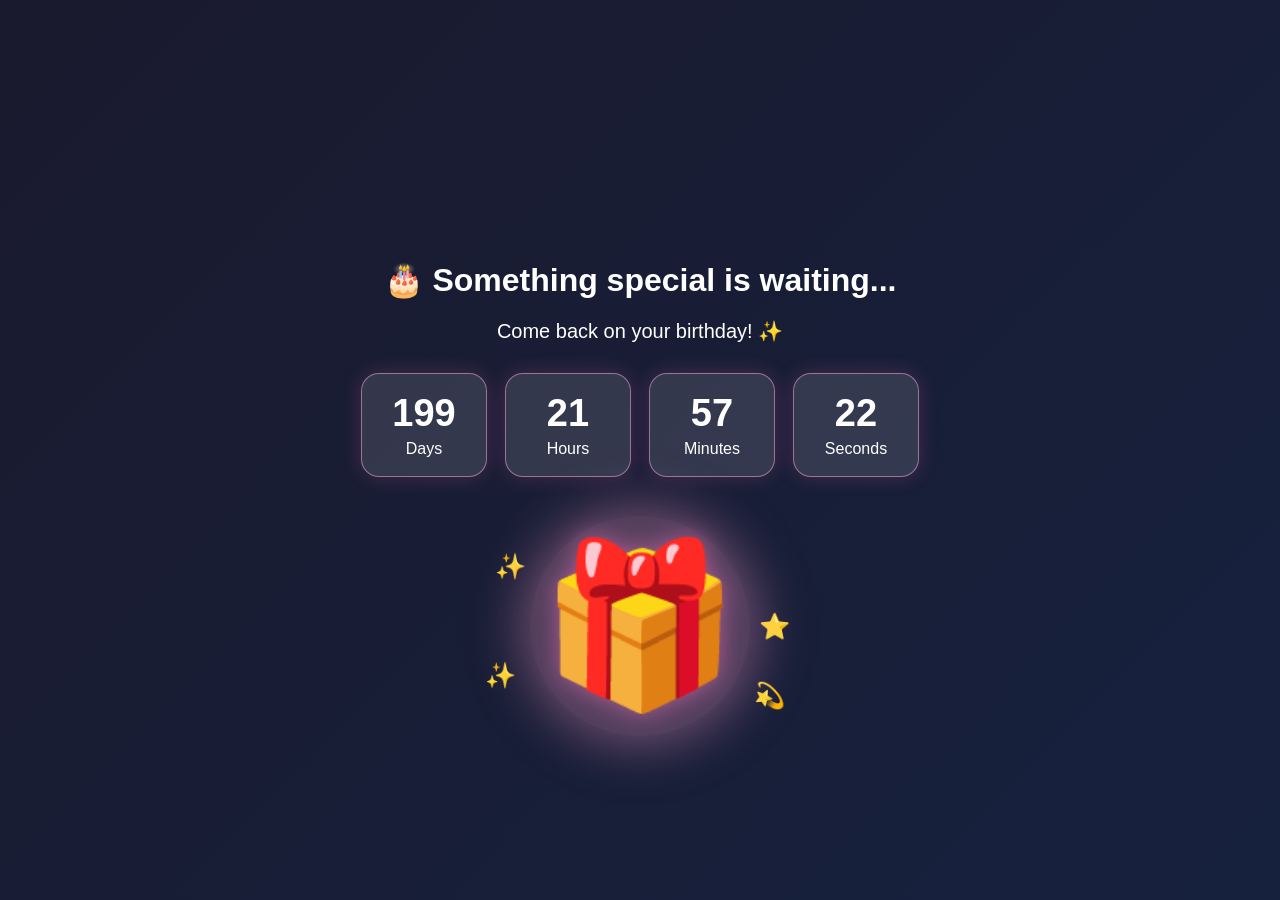
<file: index.html>
<!DOCTYPE html>
<html lang="en">

<head>
    <meta charset="UTF-8">
    <meta name="viewport" content="width=device-width, initial-scale=1.0">

    <title>A Special Birthday Gift 🎁</title>

    <link rel="stylesheet" href="style.css">
</head>

<body>

    <div class="hearts">
        <span>❤️</span>
        <span>💖</span>
        <span>💕</span>
        <span>💗</span>
        <span>❤️</span>
        <span>💖</span>
        <span>💕</span>
    </div>

    <div class="balloons">
        <span>🎈</span>
        <span>🎈</span>
        <span>🎈</span>
        <span>🎈</span>
        <span>🎈</span>
    </div>

    <div class="container">

        <!-- First Screen -->
        <div id="welcome">

            <h1>Hey! 👋</h1>

            <p>I made something special for you...</p>

            <div id="countdown-section">
                <h2>🎂 Something special is waiting...</h2>
                <p>Come back on your birthday! ✨</p>

                <div id="countdown">
                    <span><b id="days">0</b> Days</span>
                    <span><b id="hours">0</b> Hours</span>
                    <span><b id="minutes">0</b> Minutes</span>
                    <span><b id="seconds">0</b> Seconds</span>
                </div>
            </div>

            <div class="gift-area">

                <span class="gift-sparkle sparkle1">✨</span>
                <span class="gift-sparkle sparkle2">⭐</span>
                <span class="gift-sparkle sparkle3">✨</span>
                <span class="gift-sparkle sparkle4">💫</span>

                <div class="gift-box" onclick="openGift(); confetti()">
                    🎁
                </div>

            </div>

            <p class="gift-hint">Click the gift to open it ✨</p>

        </div>


        <!-- Birthday Screen -->
        <div id="gift" class="hidden">

            <h1>🎉 Happy Birthday, Dhivya Challum! 🎉</h1>

            <p>
                You deserve a beautiful day filled with happiness and smiles. 💖
            </p>

            <button onclick="showMessage()">
                💌 Open Your Special Message
            </button>


            <!-- Birthday Music -->
            <div class="music-player">

                <div class="music-top">

                    <div>
                        <h3 id="songTitle">Kannu Thangom</h3>
                        <p id="songArtist">MassTamilan</p>
                    </div>

                    <span class="music-heart">♥</span>

                </div>


                <div class="music-progress-area">

                    <input
                        type="range"
                        id="musicProgress"
                        min="0"
                        max="100"
                        value="0"
                    >

                    <div class="music-time">
                        <span id="currentTime">0:00</span>
                        <span id="duration">0:00</span>
                    </div>

                </div>


                <div class="music-controls">

                    <button
                        type="button"
                        id="shuffleButton"
                        onclick="toggleShuffle()">
                        🔀
                    </button>

                    <button
                        type="button"
                        onclick="previousSong()">
                        ⏮
                    </button>

                    <button
                        type="button"
                        class="main-play-button"
                        id="musicButton"
                        onclick="toggleMusic()">
                        ▶
                    </button>

                    <button
                        type="button"
                        onclick="nextSong()">
                        ⏭
                    </button>

                    <button
                        type="button"
                        id="repeatButton"
                        onclick="toggleRepeat()">
                        🔁
                    </button>

                </div>

                <audio id="birthdayMusic"></audio>

            </div>


            <!-- Personal Message -->
            <div id="message" class="hidden">

                <div class="birthday-card">

                    <div class="corner top-left">💖</div>
                    <div class="corner top-right">✨</div>
                    <div class="corner bottom-left">✨</div>
                    <div class="corner bottom-right">💖</div>

                    <div class="card-decoration">
                        🎈 ✨ 💖 ✨ 🎈
                    </div>

                    <h2>❤️ Four Years, Four Chapters</h2>

                    <p>
                        Some moments that made our friendship special.
                    </p>


                    <h2>For Dhivya Challum 💌</h2>

                    <p id="typedMessage"></p>


                    <div class="card-footer">
                        🎂 With lots of happiness 🎂
                    </div>


                    <!-- LITTLE SURPRISE 2.0 BUTTON -->
                    <button
                        class="surprise-button"
                        onclick="showSurprise()">

                        🌟 A Little Surprise

                    </button>


                    <button
                        class="memory-button"
                        onclick="window.open('photos.html', '_blank')">

                        📸 View Our Memories

                    </button>


                    <!-- LITTLE SURPRISE 2.0 -->

<div
    id="surpriseText"
    class="hidden little-surprise">

    <div
        class="surprise-backdrop"
        aria-hidden="true">
    </div>

    <div class="surprise-box">

        <!-- CLOSE -->

        <button
            type="button"
            class="surprise-close"
            onclick="closeSurprise()"
            aria-label="Close surprise">
            ×
        </button>


        <!-- ============================= -->
        <!-- STAGE 1 — INTRO -->
        <!-- ============================= -->

        <div
            id="surpriseIntro"
            class="surprise-stage">

            <div class="surprise-sparkles">
                ✨ ⭐ ✨
            </div>

            <div class="mini-gift">
                🎁
            </div>

            <h3>
                🎁 A Little Surprise
            </h3>

            <p>
                Okay... there's something special
                waiting inside. 👀✨
            </p>

            <button
                type="button"
                class="surprise-open-button"
                onclick="openLittleSurprise()">

                🎀 Open It

            </button>

        </div>


        <!-- ============================= -->
        <!-- STAGE 2 — BIG GIFT BOX -->
        <!-- ============================= -->

        <div
            id="surpriseGiftStage"
            class="surprise-stage hidden">

            <div class="surprise-sparkles">
                ✨ 💫 ✨
            </div>

            <h3>
                🎁 There's something inside...
            </h3>

            <div
                class="vip-gift-box"
                onclick="openVipBox()"
                role="button"
                tabindex="0"
                aria-label="Open the VIP gift box">

                <div class="gift-box-lid">
                    🎀
                </div>

                <div class="gift-box-body">
                    🎁
                </div>

            </div>

            <p class="gift-box-hint">
                Tap the gift box 👆
            </p>

        </div>


        <!-- ============================= -->
        <!-- STAGE 3 — VIP TICKET -->
        <!-- ============================= -->

        <div
            id="vipTicketStage"
            class="surprise-stage hidden">

            <div class="ticket-sparkles">
                ✨ 🎟️ ✨
            </div>

            <div
                id="vipTicket"
                class="vip-ticket">

                <div class="ticket-top">
                    🎟️ VIP ACCESS
                </div>

                <div class="ticket-title">
                    VIP TICKET
                </div>

                <div class="ticket-heart">
                    ❤️
                </div>

                <div class="ticket-subtitle">
                    FOR MY HEART
                </div>

                <div class="ticket-line"></div>

                <div class="ticket-details">
                    <p>
                        <strong>Holder:</strong>
                        Dhivya
                    </p>

                    <p>
                        <strong>Access:</strong>
                        4 Special Memories
                    </p>

                    <p>
                        <strong>Valid:</strong>
                        Forever ✨
                    </p>
                </div>

                <div class="ticket-code">
                    DC • 4Y • ❤️
                </div>

            </div>

            <p class="ticket-hint">
                Your VIP ticket has arrived. 🎟️
            </p>

            <button
                type="button"
                class="ticket-button"
                onclick="presentVipTicket()">

                🎟️ Present My Ticket

            </button>

        </div>


        <!-- ============================= -->
        <!-- STAGE 4 — VIP DOOR -->
        <!-- ============================= -->

        <div
            id="vipDoorStage"
            class="surprise-stage hidden">

            <div class="door-sparkles">
                ✨ 🔐 ✨
            </div>

            <h3>
                🚪 VIP Memory Room
            </h3>

            <p>
                This door only opens with a VIP ticket.
            </p>

            <div class="memory-door">

                <div class="door-frame">

                    <div
                        id="door"
                        class="door"
                        onclick="unlockMemoryDoor()"
                        role="button"
                        tabindex="0">

                        <div class="door-number">
                            4
                        </div>

                        <div class="door-handle">
                            ●
                        </div>

                    </div>

                </div>

            </div>

            <p
                id="doorStatus"
                class="door-status">

                🔒 Ticket required

            </p>

        </div>


        <!-- ============================= -->
        <!-- STAGE 5 — FOUR MEMORIES -->
        <!-- ============================= -->

        <div
            id="fourMemoriesStage"
            class="surprise-stage hidden">

            <div class="memory-room-header">

                <div class="surprise-sparkles">
                    💖 ✨ 💕 ✨ 💖
                </div>

                <h3>
                    ❤️ Your VIP Memories
                </h3>

                <p>
                    Four years. Four memories.
                </p>

            </div>


            <div class="vip-memory-grid">


                <!-- YEAR 1 -->

                <div class="vip-memory-card">

                    <div class="vip-memory-number">
                        1
                    </div>

                    <div class="vip-memory-content">

                        <h4>
                            🌱 Year 1
                        </h4>

                        <p>
                            It was my first year in that school,
                            and we were just normal friends.
                            At that time, I had no idea that this
                            simple friendship would slowly become
                            such a special part of my life. ❤️
                        </p>

                    </div>

                </div>


                <!-- YEAR 2 -->

                <div class="vip-memory-card">

                    <div class="vip-memory-number">
                        2
                    </div>

                    <div class="vip-memory-content">

                        <h4>
                            ✨ Year 2
                        </h4>

                        <p>
                            By our second year, we became a little
                            closer and started talking more.
                            Slowly, our normal friendship began
                            turning into something more special. ❤️
                        </p>

                    </div>

                </div>


                <!-- YEAR 3 -->

                <div class="vip-memory-card">

                    <div class="vip-memory-number">
                        3
                    </div>

                    <div class="vip-memory-content">

                        <h4>
                            💫 Year 3
                        </h4>

                        <p>
                            By our third year, we became much closer
                            and started sharing a lot of things with
                            each other. The school bus rides became
                            something I looked forward to, because
                            somehow the time never felt complete
                            without talking to you. ❤️
                        </p>

                    </div>

                </div>


                <!-- YEAR 4 -->

                <div class="vip-memory-card">

                    <div class="vip-memory-number">
                        4
                    </div>

                    <div class="vip-memory-content">

                        <h4>
                            ❤️ Year 4
                        </h4>

                        <p>
                            Four years of memories that I'll
                            always remember. Somehow, this simple
                            friendship became such a special part
                            of my life. ❤️
                        </p>

                    </div>

                </div>


            </div>


            <div class="memories-final-message">

                <div class="final-memory-heart">
                    ❤️
                </div>

                <p>
                    Four years.
                    Four memories.
                    <br>
                    And somehow...
                    there are still so many more to make. ✨
                </p>

            </div>


            <button
                type="button"
                class="surprise-continue-button"
                onclick="closeSurprise()">

                🎂 Back to the Birthday

            </button>

        </div>

    </div>

</div>


            <div id="fourMemoriesStage" class="surprise-stage hidden">

    <div class="memory-room-header">

        <div class="surprise-sparkles">
            💖 ✨ 💕 ✨ 💖
        </div>

        <h3>❤️ Your VIP Memories</h3>

        <p>
            Four years. Four memories.
        </p>

    </div>


    <!-- YEAR NAVIGATION -->

    <div class="vip-timeline">

        <div class="vip-timeline-line">

            <button
                type="button"
                class="vip-year active"
                id="vipYear1"
                onclick="showVipYear(1)">

                <span>1</span>
                <small>Year 1</small>

            </button>


            <button
                type="button"
                class="vip-year"
                id="vipYear2"
                onclick="showVipYear(2)">

                <span>2</span>
                <small>Year 2</small>

            </button>


            <button
                type="button"
                class="vip-year"
                id="vipYear3"
                onclick="showVipYear(3)">

                <span>3</span>
                <small>Year 3</small>

            </button>


            <button
                type="button"
                class="vip-year"
                id="vipYear4"
                onclick="showVipYear(4)">

                <span>4</span>
                <small>Year 4</small>

            </button>

        </div>


        <!-- MEMORY DISPLAY -->

        <div class="vip-memory-display">


            <!-- YEAR 1 -->

            <div
                id="vipMemory1"
                class="vip-memory-panel">

                <div class="vip-memory-number">
                    1
                </div>

                <div class="vip-memory-content">

                    <h4>🌱 Year 1</h4>

                    <p>
                        It was my first year in that school,
                        and we were just normal friends.
                        At that time, I had no idea that this
                        simple friendship would slowly become
                        such a special part of my life. ❤️
                    </p>

                </div>

            </div>


            <!-- YEAR 2 -->

            <div
                id="vipMemory2"
                class="vip-memory-panel hidden">

                <div class="vip-memory-number">
                    2
                </div>

                <div class="vip-memory-content">

                    <h4>✨ Year 2</h4>

                    <p>
                        By our second year, we became a little
                        closer and started talking more.
                        Slowly, our normal friendship began
                        turning into something more special. ❤️
                    </p>

                </div>

            </div>


            <!-- YEAR 3 -->

            <div
                id="vipMemory3"
                class="vip-memory-panel hidden">

                <div class="vip-memory-number">
                    3
                </div>

                <div class="vip-memory-content">

                    <h4>💫 Year 3</h4>

                    <p>
                        By our third year, we became much closer
                        and started sharing a lot of things with
                        each other. The school bus rides became
                        something I looked forward to, because
                        somehow the time never felt complete
                        without talking to you. ❤️
                    </p>

                </div>

            </div>


            <!-- YEAR 4 -->

            <div
                id="vipMemory4"
                class="vip-memory-panel hidden">

                <div class="vip-memory-number">
                    4
                </div>

                <div class="vip-memory-content">

                    <h4>❤️ Year 4</h4>

                    <p>
                        Four years of memories that I'll always
                        remember. Somehow, this simple friendship
                        became such a special part of my life. ❤️
                    </p>

                </div>

            </div>

        </div>


        <!-- PREVIOUS / NEXT -->

        <div class="vip-memory-navigation">

            <button
                type="button"
                id="vipPreviousButton"
                onclick="previousVipYear()"
                disabled>

                ← Previous

            </button>


            <span id="vipYearCounter">
                Year 1 of 4
            </span>


            <button
                type="button"
                id="vipNextButton"
                onclick="nextVipYear()">

                Next →

            </button>

        </div>

    </div>


    <button
        type="button"
        class="surprise-continue-button"
        onclick="closeSurprise()">

        🎂 Back to the Birthday

    </button>

</div>
            <button
                class="final-surprise-button"
                onclick="window.open('feelings.html', '_blank')">

                ✨ One Last Thing...

            </button>


        </div>


        <footer class="site-footer">

            Made with love for Dhivya

        </footer>


    </div>


    <script src="script.js?v=2"></script>

</body>

</html>
</file>
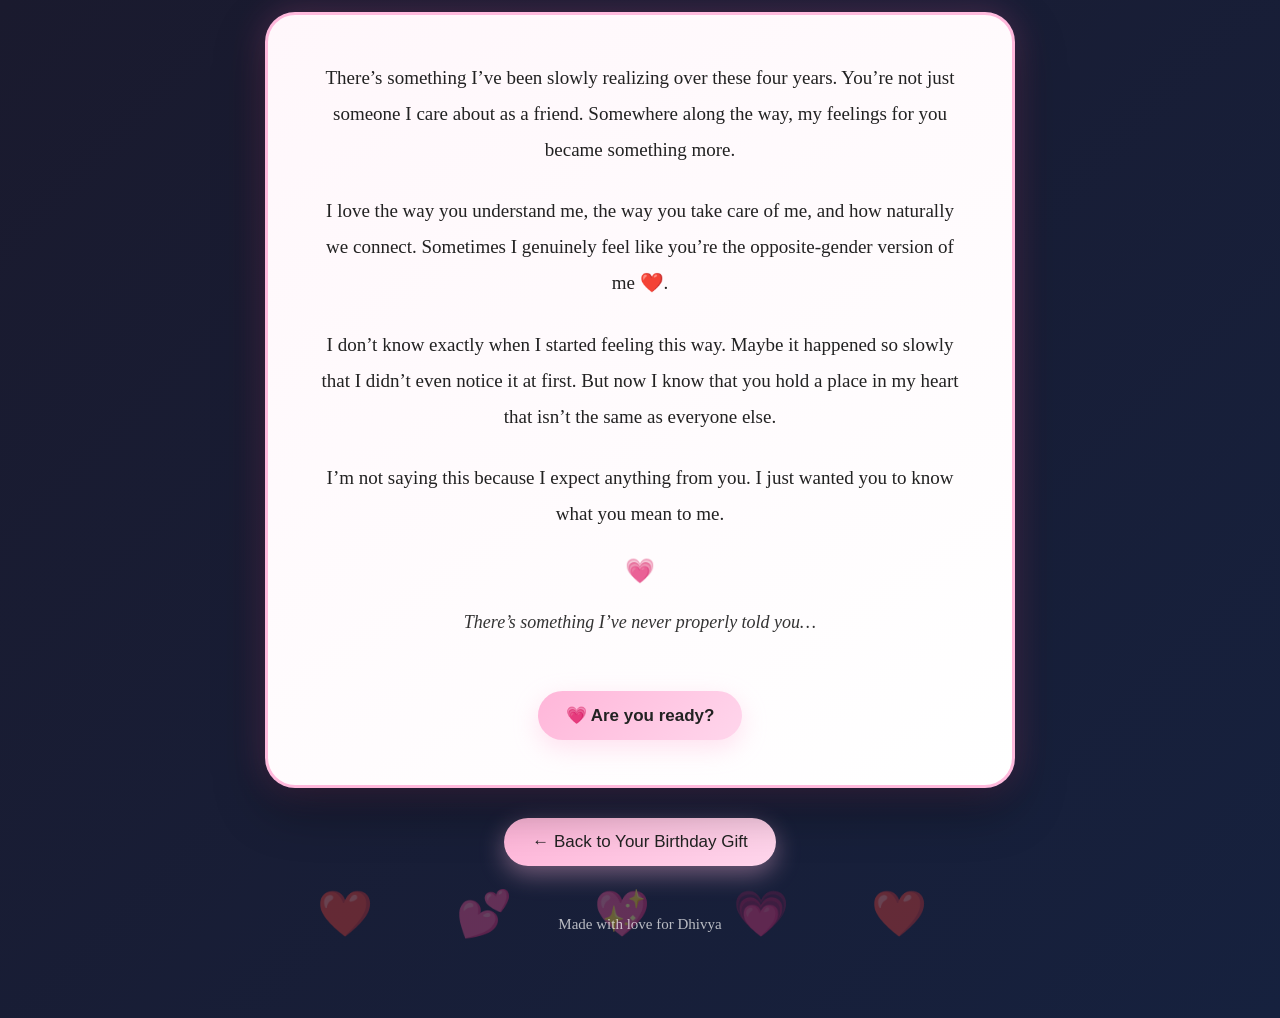
<file: feelings.html>
<!DOCTYPE html>
<html lang="en">
<head>
    <meta charset="UTF-8">
    <meta name="viewport" content="width=device-width, initial-scale=1.0">
    <title>Something I've Been Feeling ❤️</title>
    <link rel="stylesheet" href="style.css">
</head>

<body>

    <div class="hearts">
        <span>❤️</span>
        <span>💖</span>
        <span>💕</span>
        <span>💗</span>
        <span>❤️</span>
        <span>💖</span>
        <span>💕</span>
    </div>

    <div class="feelings-page">

        <h1>❤️ Something I've Been Feeling</h1>

        <div class="feelings-card">

            <p>
                There’s something I’ve been slowly realizing over these four years.
                You’re not just someone I care about as a friend.
                Somewhere along the way, my feelings for you became something more.
            </p>

            <p>
                I love the way you understand me, the way you take care of me,
                and how naturally we connect.
                Sometimes I genuinely feel like you’re the opposite-gender
                version of me ❤️.
            </p>

            <p>
                I don’t know exactly when I started feeling this way.
                Maybe it happened so slowly that I didn’t even notice it at first.
                But now I know that you hold a place in my heart
                that isn’t the same as everyone else.
            </p>

            <p>
                I’m not saying this because I expect anything from you.
                I just wanted you to know what you mean to me.
            </p>

            <div class="feelings-divider">💗</div>

            <p class="reveal-note">
                There’s something I’ve never properly told you…
            </p>

            <button
                type="button"
                class="reveal-crush-button"
                onclick="revealCrush()">
                💗 Are you ready?
            </button>

            <p id="stageTwo" class="stage-two hidden">
                There's one thing I want you to know...
            </p>

            <p id="crushReveal" class="feelings-final hidden">
                I have a crush on you, Dhivya. ❤️
            </p>

            <div id="ringReveal" class="ring-reveal hidden" aria-hidden="true">
                💍
            </div>

            <div id="proposalReveal" class="proposal-reveal hidden">
                <img src="proposal.png" alt="A special moment">
            </div>

            <p id="afterReveal" class="after-reveal hidden">
                I just wanted to be honest with you. ❤️
                I don't know what happens next, but I wanted you to know how I feel. ❤️
            </p>

        </div>

        <button id="backButton" onclick="window.close(); window.location.href='index.html'">
            ← Back to Your Birthday Gift
        </button>

        <footer class="site-footer">
            Made with love for Dhivya
        </footer>

    </div>

    <script>
function revealCrush() {

    const button = document.querySelector(".reveal-crush-button");
    const stageTwo = document.getElementById("stageTwo");
    const crush = document.getElementById("crushReveal");
    const ring = document.getElementById("ringReveal");
    const proposal = document.getElementById("proposalReveal");
    const ending = document.getElementById("afterReveal");
    const backButton = document.getElementById("backButton");

    if (!button || !stageTwo || !crush || !ending) return;

    button.disabled = true;

    document.body.classList.add(
        "reveal-focus",
        "reveal-atmosphere"
    );

    button.classList.add("reveal-button-hide");

    /* =========================
       STAGE 1 → BUILDUP
       ========================= */

    setTimeout(() => {

        button.style.display = "none";

        stageTwo.classList.remove("hidden");
        stageTwo.classList.add("stage-two-visible");

    }, 450);


    /* =========================
       BUILDUP → FADE OUT
       ========================= */

    setTimeout(() => {

        stageTwo.classList.remove("stage-two-visible");
        stageTwo.classList.add("stage-two-hide");

    }, 3150);


    /* =========================
       CONFESSION
       ========================= */

    setTimeout(() => {

        stageTwo.style.display = "none";

        crush.classList.remove("hidden");
        crush.classList.add("crush-visible");

    }, 3650);


    /* =========================
       💍 RING MOMENT
       ========================= */

    setTimeout(() => {

        if (ring) {

            ring.classList.remove("hidden");
            ring.classList.add("ring-visible");

        }

    }, 5050);


    /* =========================
       🖼️ PROPOSAL IMAGE
       ========================= */

    setTimeout(() => {

        if (proposal) {

            proposal.classList.remove("hidden");
            proposal.classList.add("proposal-visible");

        }

    }, 5650);


    /* =========================
       FINAL MESSAGE
       ========================= */

    setTimeout(() => {

        ending.classList.remove("hidden");
        ending.classList.add("ending-visible");

        ending.style.display = "block";

    }, 7350);


    /* =========================
       BACK BUTTON
       ========================= */

    setTimeout(() => {

        if (backButton) {
            backButton.classList.add("back-button-visible");
        }

    }, 7900);

}
    </script>

</body>
</html>
</file>
<file: style.css>
body {
    margin: 0;
    min-height: 100vh;

    display: flex;
    justify-content: center;
    align-items: center;

    font-family: Arial, sans-serif;
    text-align: center;

    background: linear-gradient(135deg, #1a1a2e, #16213e);
}

.container {
    padding: 40px;
    position: relative;
    z-index: 1;
}

h1 {
    font-size: 50px;
}

p {
    font-size: 22px;
}

button {
    margin-top: 25px;
    padding: 15px 30px;

    font-size: 18px;
    border: none;
    border-radius: 30px;

    cursor: pointer;
}
.hidden {
    display: none;
}
#gift {
    margin-top: 40px;
    animation: birthdayReveal 1.5s ease;
}

@keyframes birthdayReveal {
    from {
        opacity: 0;
        transform: translateY(30px);
    }

    to {
        opacity: 1;
        transform: translateY(0);
    }
}

#gift h1 {
    font-size: 48px;
}

#gift p {
    font-size: 22px;
}
.birthday-card {
    max-width: 650px;
    margin: 35px auto;
    padding: 45px;

    border-radius: 30px;

    background: linear-gradient(145deg, #fff7fb, #ffffff);

    color: #222;

    border: 3px solid rgba(255, 105, 180, 0.45);

    box-shadow:
        0 20px 50px rgba(0, 0, 0, 0.35),
        0 0 30px rgba(255, 105, 180, 0.25);

    position: relative;

    animation: cardOpen 1.2s ease;
}

.card-decoration {
    font-size: 28px;
    margin-bottom: 15px;
}

.birthday-card h2 {
    font-size: 34px;
    margin-bottom: 25px;
    letter-spacing: 1px;
}

#typedMessage {
    font-size: 19px;
    line-height: 1.9;
    text-align: left;
    white-space: pre-line;
    padding: 10px;
    font-family: "Comic Sans MS", "Segoe Print", cursive;
}
.card-footer {
    margin-top: 25px;
    font-size: 17px;
}

@keyframes cardOpen {
    from {
        opacity: 0;
        transform: scale(0.7);
    }

    to {
        opacity: 1;
        transform: scale(1);
    }
}
.hearts {
    position: fixed;
    inset: 0;
    pointer-events: none;
    overflow: hidden;
    z-index: 0;
}

.hearts span {
    position: absolute;
    bottom: -50px;
    font-size: 25px;
    animation: floatHeart 9s linear infinite;
}

.hearts span:nth-child(1) {
    left: 10%;
    animation-delay: 0s;
}

.hearts span:nth-child(2) {
    left: 25%;
    animation-delay: 2s;
}

.hearts span:nth-child(3) {
    left: 40%;
    animation-delay: 4s;
}

.hearts span:nth-child(4) {
    left: 55%;
    animation-delay: 1s;
}

.hearts span:nth-child(5) {
    left: 70%;
    animation-delay: 3s;
}

.hearts span:nth-child(6) {
    left: 82%;
    animation-delay: 5s;
}

.hearts span:nth-child(7) {
    left: 92%;
    animation-delay: 6s;
}

@keyframes floatHeart {
    from {
        transform: translateY(0) rotate(0deg);
        opacity: 0;
    }

    10% {
        opacity: 1;
    }

    90% {
        opacity: 1;
    }

    to {
        transform: translateY(-110vh) rotate(360deg);
        opacity: 0;
    }
}
.balloons {
    position: fixed;
    inset: 0;
    pointer-events: none;
    overflow: hidden;
    z-index: 0;
}

.balloons span {
    position: absolute;
    bottom: -80px;
    font-size: 45px;
    animation: floatBalloon 10s linear infinite;
}

.balloons span:nth-child(1) {
    left: 5%;
    animation-delay: 1s;
}

.balloons span:nth-child(2) {
    left: 30%;
    animation-delay: 4s;
}

.balloons span:nth-child(3) {
    left: 50%;
    animation-delay: 0s;
}

.balloons span:nth-child(4) {
    left: 72%;
    animation-delay: 6s;
}

.balloons span:nth-child(5) {
    left: 90%;
    animation-delay: 3s;
}

@keyframes floatBalloon {
    from {
        transform: translateY(0) rotate(-5deg);
        opacity: 0;
    }

    10% {
        opacity: 1;
    }

    90% {
        opacity: 1;
    }

    to {
        transform: translateY(-120vh) rotate(5deg);
        opacity: 0;
    }
}
.confetti {
    position: fixed;
    top: -30px;
    font-size: 22px;
    z-index: 5;
    pointer-events: none;
    animation: confettiFall 4s linear forwards;
}
@keyframes confettiFall {
    from {
        transform: translateY(0) rotate(0deg);
        opacity: 1;
    }

    to {
        transform: translateY(110vh) rotate(720deg);
        opacity: 0;
    }
}

@keyframes cardOpen {
    0% {
        opacity: 0;
        transform: scale(0.6) rotate(-3deg);
    }

    60% {
        opacity: 1;
        transform: scale(1.05) rotate(1deg);
    }

    100% {
        opacity: 1;
        transform: scale(1) rotate(0deg);
    }
}.corner {
    position: absolute;
    font-size: 24px;
}

.top-left {
    top: 15px;
    left: 18px;
}

.top-right {
    top: 15px;
    right: 18px;
}

.bottom-left {
    bottom: 15px;
    left: 18px;
}

.bottom-right {
    bottom: 15px;
    right: 18px;
}
.surprise-button {
    margin-top: 20px;
    padding: 12px 24px;
    font-size: 16px;
    border-radius: 25px;
    background: #ffb6d9;
    color: #222;
}

#surpriseText {
    margin-top: 25px;
    font-size: 18px;
    line-height: 1.7;
    animation: surpriseReveal 1s ease;
}

@keyframes surpriseReveal {
    from {
        opacity: 0;
        transform: translateY(15px);
    }

    to {
        opacity: 1;
        transform: translateY(0);
    }
}	
.memory-page {
    position: relative;
    z-index: 1;
    width: 90%;
    max-width: 1000px;
    margin: 40px auto;
}

.memory-page h1 {
    font-size: 45px;
    margin-bottom: 10px;
}

.memory-page > p {
    font-size: 20px;
    margin-bottom: 35px;
}

.photo-gallery {
    display: grid;
    grid-template-columns: repeat(2, 1fr);
    gap: 25px;
}

.photo-card {
    background: white;
    padding: 15px 15px 25px;
    border-radius: 5px;
    box-shadow: 0 10px 25px rgba(0,0,0,0.3);
    transition: transform 0.4s ease, box-shadow 0.4s ease;
    position: relative;
}

.photo-card:nth-child(odd) {
    transform: rotate(-2deg);
}

.photo-card:nth-child(even) {
    transform: rotate(2deg);
}

.photo-card:hover {
    transform: scale(1.05) rotate(0deg);
    box-shadow: 0 18px 35px rgba(0,0,0,0.4);
    z-index: 5;
}

.photo-card img {
    width: 100%;
    height: 250px;
    max-height: 250px;
    object-fit: contain;
    border-radius: 12px;
    display: block;
    margin: 0 auto;
    background: #ffffff;
}

@media (max-width: 700px) {
    .photo-gallery {
        grid-template-columns: 1fr;
    }
}
.photo-popup {
    position: fixed;
    inset: 0;
    background: rgba(0, 0, 0, 0.85);

    display: none;
    justify-content: center;
    align-items: center;

    z-index: 100;
    padding: 30px;
}

.photo-popup.show {
    display: flex;
}

.photo-popup img {
    max-width: 90%;
    max-height: 85vh;

    border-radius: 20px;

    box-shadow: 0 15px 50px rgba(0, 0, 0, 0.6);
}

.close-photo {
    position: absolute;
    top: 20px;
    right: 35px;

    font-size: 45px;
    color: white;

    cursor: pointer;
}
.photo-caption {
    margin: 12px 5px 5px;
    font-size: 18px;
    color: #444;
    font-family: "Comic Sans MS", "Segoe Print", cursive;
    font-style: italic;
    line-height: 1.4;
    text-align: center;
    animation: captionAppear 0.8s ease;
}

@keyframes captionAppear {
    from {
        opacity: 0;
        transform: translateY(8px);
    }

    to {
        opacity: 1;
        transform: translateY(0);
    }
}
.photo-sticker {
    position: absolute;
    top: -12px;
    right: -10px;
    font-size: 28px;
    transform: rotate(12deg);
    animation: stickerFloat 2s ease-in-out infinite;
    pointer-events: none;
}

@keyframes stickerFloat {
    0%, 100% {
        transform: rotate(12deg) translateY(0);
    }

    50% {
        transform: rotate(12deg) translateY(-4px);
    }
}
.photo-card {
    animation: memoryAppear 0.8s ease both;
}

.photo-card:nth-child(1) { animation-delay: 0.1s; }
.photo-card:nth-child(2) { animation-delay: 0.2s; }
.photo-card:nth-child(3) { animation-delay: 0.3s; }
.photo-card:nth-child(4) { animation-delay: 0.4s; }
.photo-card:nth-child(5) { animation-delay: 0.5s; }
.photo-card:nth-child(6) { animation-delay: 0.6s; }
.photo-card:nth-child(7) { animation-delay: 0.7s; }
.photo-card:nth-child(8) { animation-delay: 0.8s; }
.photo-card:nth-child(9) { animation-delay: 0.9s; }
.photo-card:nth-child(10) { animation-delay: 1s; }

@keyframes memoryAppear {
    from {
        opacity: 0;
        transform: translateY(40px) scale(0.9);
    }

    to {
        opacity: 1;
        transform: translateY(0) scale(1);
    }
}
.memory-page h1 {
    animation: titleReveal 1.2s ease both;
}

.memory-page > p {
    animation: subtitleReveal 1.2s ease 0.3s both;
}

@keyframes titleReveal {
    from {
        opacity: 0;
        transform: translateY(-30px) scale(0.9);
    }

    to {
        opacity: 1;
        transform: translateY(0) scale(1);
    }
}

@keyframes subtitleReveal {
    from {
        opacity: 0;
        transform: translateY(15px);
    }

    to {
        opacity: 1;
        transform: translateY(0);
    }
}
.gift-box:active {
    animation: giftPop 0.5s ease;
}

@keyframes giftPop {
    0% {
        transform: scale(1);
    }

    40% {
        transform: scale(1.35) rotate(-8deg);
    }

    70% {
        transform: scale(0.9) rotate(5deg);
    }

    100% {
        transform: scale(1);
    }
}
.gift-box {
    font-size: 160px;
    cursor: pointer;
    display: inline-block;
    animation: giftBounce 1.5s ease-in-out infinite,
               giftGlow 2s ease-in-out infinite;
    transition: transform 0.3s ease;
    filter: drop-shadow(0 0 10px rgba(255, 105, 180, 0.5));
}

.gift-box:hover {
    transform: scale(1.15) rotate(-5deg);
    filter: drop-shadow(0 0 25px rgba(255, 105, 180, 0.9));
}

@keyframes giftGlow {
    0%, 100% {
        filter: drop-shadow(0 0 8px rgba(255, 105, 180, 0.4));
    }

    50% {
        filter: drop-shadow(0 0 25px rgba(255, 105, 180, 0.9));
    }
}
#welcome {
    color: white;
}

#welcome h1 {
    color: white;
}

#welcome p {
    color: white;
}

.gift-hint {
    color: white;
}
/* Main birthday screen text */
#gift {
    color: white;
}

#gift > h1 {
    color: white;
}

#gift > p {
    color: white;
}

#message > p {
    color: white;
}

button {
    color: #222;
}
/* Memories page text */
.memory-page {
    color: white;
}

.memory-page h1 {
    color: white;
}

.memory-page > p {
    color: white;
}

.memory-page button {
    color: #222;
}
.gift-box {
    position: relative;
    z-index: 1;
    filter: drop-shadow(0 0 12px rgba(255, 105, 180, 0.6));
}

.gift-box::before {
    content: "";
    position: absolute;
    width: 220px;
    height: 220px;
    left: 50%;
    top: 50%;
    transform: translate(-50%, -50%);
    background: rgba(255, 182, 217, 0.18);
    border-radius: 50%;
    box-shadow: 0 0 60px rgba(255, 182, 217, 0.35);
    z-index: -1;
    animation: spotlightPulse 2.5s ease-in-out infinite;
}

@keyframes spotlightPulse {
    0%, 100% {
        transform: translate(-50%, -50%) scale(0.9);
        opacity: 0.5;
    }

    50% {
        transform: translate(-50%, -50%) scale(1.15);
        opacity: 1;
    }
}
.gift-area {
    position: relative;
    display: inline-block;
}

.gift-sparkle {
    position: absolute;
    font-size: 25px;
    pointer-events: none;
    animation: sparkleTwinkle 1.5s ease-in-out infinite;
}

.sparkle1 {
    top: 20px;
    left: -45px;
}

.sparkle2 {
    top: 80px;
    right: -50px;
    animation-delay: 0.4s;
}

.sparkle3 {
    bottom: 30px;
    left: -55px;
    animation-delay: 0.8s;
}

.sparkle4 {
    bottom: 10px;
    right: -45px;
    animation-delay: 1.2s;
}

@keyframes sparkleTwinkle {
    0%, 100% {
        opacity: 0.4;
        transform: scale(0.8) rotate(0deg);
    }

    50% {
        opacity: 1;
        transform: scale(1.2) rotate(15deg);
    }
}
/* Birthday Countdown */
#countdown-section {
    padding: 35px;
    max-width: 650px;
    margin: 20px auto;
    text-align: center;
    animation: countdownAppear 1s ease;
}

#countdown-section h2 {
    font-size: 32px;
    margin-bottom: 10px;
}

#countdown-section p {
    font-size: 20px;
}

#countdown {
    display: flex;
    justify-content: center;
    gap: 18px;
    flex-wrap: wrap;
    margin-top: 30px;
}

#countdown span {
    min-width: 100px;
    padding: 18px 12px;
    border-radius: 18px;
    background: rgba(255, 255, 255, 0.12);
    border: 1px solid rgba(255, 182, 217, 0.5);
    box-shadow: 0 0 20px rgba(255, 105, 180, 0.2);
    font-size: 16px;
}

#countdown b {
    display: block;
    font-size: 38px;
    margin-bottom: 5px;
}

@keyframes countdownAppear {
    from {
        opacity: 0;
        transform: scale(0.9);
    }

    to {
        opacity: 1;
        transform: scale(1);
    }
}
/* Birthday Midnight Unlock */
.birthday-unlock {
    animation: birthdayRevealBig 2s ease both;
}

@keyframes birthdayRevealBig {
    0% {
        opacity: 0;
        transform: scale(0.3) rotate(-15deg);
        filter: brightness(0.5);
    }

    50% {
        opacity: 1;
        transform: scale(1.25) rotate(5deg);
        filter: brightness(1.8);
    }

    75% {
        transform: scale(0.95) rotate(-2deg);
        filter: brightness(1.2);
    }

    100% {
        opacity: 1;
        transform: scale(1) rotate(0deg);
        filter: brightness(1);
    }
}
/* Four Years Timeline */
.timeline-section {
    max-width: 750px;
    margin: 70px auto 40px;
    padding: 30px;
    text-align: center;
}

.timeline-section h2 {
    font-size: 34px;
    margin-bottom: 10px;
}

.timeline-section > p {
    font-size: 18px;
    margin-bottom: 45px;
}

.timeline {
    position: relative;
    max-width: 650px;
    margin: auto;
}

.timeline::before {
    content: "";
    position: absolute;
    left: 50%;
    top: 0;
    bottom: 0;
    width: 4px;
    background: rgba(255, 182, 217, 0.6);
    transform: translateX(-50%);
    border-radius: 10px;
}

.timeline-item {
    position: relative;
    width: 50%;
    padding: 15px 35px;
    box-sizing: border-box;
}

.timeline-item:nth-child(odd) {
    left: 0;
    text-align: right;
}

.timeline-item:nth-child(even) {
    left: 50%;
    text-align: left;
}

.timeline-dot {
    position: absolute;
    top: 20px;
    width: 42px;
    height: 42px;
    line-height: 42px;
    border-radius: 50%;
    background: #ffb6d9;
    color: #222;
    font-weight: bold;
    font-size: 18px;
    box-shadow: 0 0 20px rgba(255, 182, 217, 0.7);
}

.timeline-item:nth-child(odd) .timeline-dot {
    right: -21px;
}

.timeline-item:nth-child(even) .timeline-dot {
    left: -21px;
}

.timeline-content {
    padding: 20px;
    border-radius: 20px;
    background: rgba(255, 255, 255, 0.1);
    border: 1px solid rgba(255, 182, 217, 0.4);
    box-shadow: 0 8px 25px rgba(0, 0, 0, 0.2);
    transition: transform 0.3s ease, box-shadow 0.3s ease;
}

.timeline-content:hover {
    transform: scale(1.04);
    box-shadow: 0 12px 30px rgba(255, 105, 180, 0.3);
}

.timeline-content h3 {
    margin-top: 0;
    font-size: 23px;
}

.timeline-content p {
    font-size: 17px;
    line-height: 1.5;
    margin-bottom: 0;
}

/* Mobile Timeline */
@media (max-width: 700px) {

    .timeline::before {
        left: 20px;
    }

    .timeline-item,
    .timeline-item:nth-child(even),
    .timeline-item:nth-child(odd) {
        width: 100%;
        left: 0;
        padding-left: 60px;
        padding-right: 10px;
        text-align: left;
    }

    .timeline-item:nth-child(odd) .timeline-dot,
    .timeline-item:nth-child(even) .timeline-dot {
        left: -1px;
        right: auto;
    }
}
/* Timeline Number Fix */
.timeline-dot {
    display: flex;
    justify-content: center;
    align-items: center;
    color: white;
    font-weight: bold;
    text-align: center;
}
/* Interactive Timeline Memories */
.timeline-item {
    cursor: pointer;
}

.timeline-memory {
    margin-top: 15px;
    padding: 15px;
    border-radius: 15px;
    background: rgba(255, 182, 217, 0.15);
    border: 1px solid rgba(255, 182, 217, 0.4);
    font-size: 16px;
    line-height: 1.5;
}

.timeline-memory-show {
    animation: memoryReveal 0.6s ease both;
}

@keyframes memoryReveal {
    0% {
        opacity: 0;
        transform: translateY(-20px) scale(0.9);
        filter: blur(4px);
    }

    60% {
        opacity: 1;
        transform: translateY(5px) scale(1.03);
        filter: blur(0);
    }

    100% {
        opacity: 1;
        transform: translateY(0) scale(1);
        filter: blur(0);
    }
}
.timeline-item.active .timeline-dot {
    transform: scale(1.2);
    box-shadow: 0 0 30px rgba(255, 182, 217, 1);
    animation: timelinePulse 1s ease-in-out infinite;
}

.timeline-item.active .timeline-content {
    transform: scale(1.04);
    box-shadow: 0 0 30px rgba(255, 182, 217, 0.5);
    border-color: rgba(255, 182, 217, 0.9);
}

@keyframes timelinePulse {
    0%, 100% {
        transform: scale(1.2);
    }

    50% {
        transform: scale(1.35);
    }
}
.timeline:has(.timeline-item.active)::before {
    background: rgba(255, 182, 217, 0.9);
    box-shadow: 0 0 15px rgba(255, 182, 217, 0.8);
}
.final-surprise-button {
    margin-top: 35px;
    padding: 15px 30px;
    font-size: 18px;
    border-radius: 30px;
    background: linear-gradient(135deg, #ffb6d9, #ffd6ec);
    color: white;
    font-weight: bold;
    box-shadow: 0 8px 25px rgba(255, 182, 217, 0.4);
    transition: transform 0.3s ease, box-shadow 0.3s ease;
}

.final-surprise-button:hover {
    transform: scale(1.08);
    box-shadow: 0 12px 30px rgba(255, 182, 217, 0.7);
}



@keyframes sparkleMove {
    0%, 100% {
        transform: translateX(-10px);
        opacity: 0.5;
    }

    50% {
        transform: translateX(10px);
        opacity: 1;
    }
}
.photo-nav {
    position: absolute;
    top: 50%;
    transform: translateY(-50%);
    width: 55px;
    height: 55px;
    border-radius: 50%;
    padding: 0;
    margin: 0;
    background: rgba(255, 255, 255, 0.85);
    color: #222;
    font-size: 28px;
    font-weight: bold;
    z-index: 101;
    cursor: pointer;
    transition: transform 0.3s ease, background 0.3s ease;
}

.photo-nav:hover {
    transform: translateY(-50%) scale(1.15);
    background: white;
}

.prev-photo {
    left: 25px;
}

.next-photo {
    right: 25px;
}
.photo-popup img {
    animation: photoZoom 0.5s ease both;
}

@keyframes photoZoom {
    from {
        opacity: 0;
        transform: scale(0.7);
    }

    to {
        opacity: 1;
        transform: scale(1);
    }
}
@media (max-width: 700px) {
    .birthday-card {
        padding: 25px 18px;
        margin: 25px 10px;
    }

    .birthday-card h2 {
        font-size: 27px;
    }

    #typedMessage {
        font-size: 17px;
        line-height: 1.7;
        padding: 5px;
    }
}
@media (max-width: 700px) {
    .photo-nav {
        width: 45px;
        height: 45px;
        font-size: 22px;
    }

    .prev-photo {
        left: 10px;
    }

    .next-photo {
        right: 10px;
    }

    .photo-popup {
        padding: 15px;
    }

    .photo-popup img {
        max-width: 82%;
        max-height: 80vh;
    }
}
@media (max-width: 700px) {
    #gift > h1 {
        font-size: 32px;
        line-height: 1.3;
    }

    #gift > p {
        font-size: 18px;
        line-height: 1.5;
    }
}
@media (max-width: 700px) {
    .timeline-section {
        padding: 15px;
        margin-top: 50px;
    }

    .timeline-section h2 {
        font-size: 27px;
    }

    .timeline-section > p {
        font-size: 16px;
        line-height: 1.5;
    }

    .timeline-content {
        padding: 16px;
    }

    .timeline-content h3 {
        font-size: 20px;
    }

    .timeline-content p {
        font-size: 16px;
    }

    .timeline-memory {
        font-size: 15px;
    }
}
@media (max-width: 700px) {
    .gift-box {
        font-size: 120px;
    }

    .gift-box::before {
        width: 180px;
        height: 180px;
    }

    .gift-sparkle {
        font-size: 20px;
    }
}	
/* Romantic feelings page */

.feelings-page {
    position: relative;
    z-index: 1;
    width: 90%;
    max-width: 750px;
    margin: 60px auto;
    text-align: center;
}

.feelings-page h1 {
    font-size: 42px;
    margin-bottom: 35px;
    color: white;
    animation: feelingsTitle 1.2s ease both;
}

.feelings-card {
    background: linear-gradient(145deg, #fff7fb, #ffffff);
    color: #222;
    padding: 45px;
    border-radius: 30px;
    border: 3px solid rgba(255, 105, 180, 0.45);
    box-shadow:
        0 20px 50px rgba(0, 0, 0, 0.35),
        0 0 35px rgba(255, 105, 180, 0.25);
    animation: feelingsCardOpen 1.4s ease both;
}

.feelings-card p {
    font-size: 19px;
    line-height: 1.9;
    margin: 0 0 25px;
    font-family: "Comic Sans MS", "Segoe Print", cursive;
}

.feelings-final {
    margin-top: 35px !important;
    margin-bottom: 0 !important;
    font-size: 25px !important;
    font-weight: bold;
    color: #d63384;
}

.feelings-page button {
    margin-top: 30px;
    padding: 14px 28px;
    border: none;
    border-radius: 30px;
    font-size: 17px;
    cursor: pointer;
    background: linear-gradient(135deg, #ffb6d9, #ffd6ec);
    color: #222;
    box-shadow: 0 8px 25px rgba(255, 182, 217, 0.4);
    transition: transform 0.3s ease, box-shadow 0.3s ease;
}

.feelings-page button:hover {
    transform: scale(1.05);
    box-shadow: 0 12px 30px rgba(255, 182, 217, 0.6);
}

@keyframes feelingsTitle {
    from {
        opacity: 0;
        transform: translateY(-25px);
    }

    to {
        opacity: 1;
        transform: translateY(0);
    }
}

@keyframes feelingsCardOpen {
    from {
        opacity: 0;
        transform: scale(0.9) translateY(30px);
    }

    to {
        opacity: 1;
        transform: scale(1) translateY(0);
    }
}

@media (max-width: 700px) {
    .feelings-page {
        width: 92%;
        margin: 35px auto;
    }

    .feelings-page h1 {
        font-size: 30px;
        line-height: 1.3;
    }

    .feelings-card {
        padding: 25px 18px;
    }

    .feelings-card p {
        font-size: 17px;
        line-height: 1.7;
    }

    .feelings-final {
        font-size: 22px !important;
    }
}
/* Feelings page floating hearts */

.feelings-page::before {
    content: "❤️  💕  💖  💗  ❤️";
    position: fixed;
    left: 0;
    bottom: -40px;
    width: 100%;
    font-size: 45px;
    letter-spacing: 35px;
    opacity: 0.35;
    pointer-events: none;
    animation: feelingsHearts 8s linear infinite;
    z-index: -1;
}

@keyframes feelingsHearts {
    from {
        transform: translateY(0);
        opacity: 0;
    }

    20% {
        opacity: 0.35;
    }

    to {
        transform: translateY(-110vh);
        opacity: 0;
    }
}
/* Crush line reveal */

.feelings-final {
    animation: crushReveal 1.5s ease both;
}

@keyframes crushReveal {
    from {
        opacity: 0;
        transform: scale(0.7);
    }

    to {
        opacity: 1;
        transform: scale(1);
    }
}
.feelings-card {
    animation:
        feelingsCardOpen 1.4s ease both,
        feelingsHeartbeat 3s ease-in-out 1.5s infinite;
}

@keyframes feelingsHeartbeat {
    0%, 100% {
        box-shadow:
            0 20px 50px rgba(0, 0, 0, 0.35),
            0 0 35px rgba(255, 105, 180, 0.25);
    }

    50% {
        box-shadow:
            0 20px 50px rgba(0, 0, 0, 0.35),
            0 0 55px rgba(255, 105, 180, 0.5);
    }
}
/* Gift hover sparkle */

.gift-area:hover .gift-sparkle {
    animation:
        sparkleTwinkle 0.6s ease-in-out infinite,
        giftSparkleBurst 0.8s ease-out;
}

@keyframes giftSparkleBurst {
    0% {
        transform: scale(0.7);
        opacity: 0.3;
    }

    50% {
        transform: scale(1.5);
        opacity: 1;
    }

    100% {
        transform: scale(1);
        opacity: 0.8;
    }
}
/* Final button gentle pulse */

.final-surprise-button {
    animation: finalButtonPulse 2.5s ease-in-out infinite;
}

@keyframes finalButtonPulse {
    0%, 100% {
        transform: scale(1);
    }

    50% {
        transform: scale(1.02);
    }
}
/* Website footer */

.site-footer {
    position: relative;
    z-index: 1;
    margin: 50px auto 25px;
    text-align: center;
    font-size: 15px;
    color: rgba(255, 255, 255, 0.7);
    font-family: "Comic Sans MS", "Segoe Print", cursive;
}
/* =========================================
   CRUSH REVEAL SECTION
   ========================================= */

.feelings-divider {
    font-size: 24px;
    margin: 25px 0 10px;
    opacity: 0.8;
}

.reveal-note {
    font-size: 18px !important;
    font-style: italic;
    color: #777;
    margin-top: 20px;
    margin-bottom: 22px;
}

/* Reveal button */

.reveal-crush-button {
    border: none;
    padding: 15px 28px;
    border-radius: 30px;
    background: linear-gradient(135deg, #ff6fae, #ff4f91);
    color: white;
    font-size: 17px;
    font-weight: bold;
    cursor: pointer;
    box-shadow: 0 8px 20px rgba(255, 79, 145, 0.3);
    transition: transform 0.25s ease,
                box-shadow 0.25s ease,
                opacity 0.25s ease;
}

.reveal-crush-button:hover {
    transform: translateY(-3px) scale(1.03);
    box-shadow: 0 12px 25px rgba(255, 79, 145, 0.4);
}

.reveal-crush-button:active {
    transform: scale(0.96);
}

/* Button disappears after clicking */

.reveal-button-hide {
    opacity: 0;
    transform: scale(0.8);
}

/* Hidden confession */

#crushReveal.hidden,
#afterReveal.hidden {
    display: none;
}

/* Main confession */

/* =========================================
   DRAMATIC CRUSH REVEAL
   ========================================= */

#crushReveal.crush-visible {
    display: block;
    position: relative;
    animation: crushBigReveal 1.5s cubic-bezier(0.2, 0.8, 0.2, 1) forwards;
}

/* Main reveal */

@keyframes crushBigReveal {
    0% {
        opacity: 0;
        transform: scale(0.5) translateY(25px);
        filter: blur(8px);
        text-shadow: none;
    }

    45% {
        opacity: 1;
        transform: scale(1.12) translateY(-5px);
        filter: blur(0);
    }

    70% {
        transform: scale(0.96);
    }

    100% {
        opacity: 1;
        transform: scale(1);
        text-shadow:
            0 0 8px rgba(255, 79, 145, 0.25),
            0 0 20px rgba(255, 79, 145, 0.15);
    }
}

/* Little glow pulse after appearing */

#crushReveal.crush-visible::after {
    content: "❤️";
    position: absolute;
    left: 50%;
    top: 50%;
    transform: translate(-50%, -50%);
    font-size: 70px;
    opacity: 0;
    pointer-events: none;
    animation: heartBurst 1.4s ease-out forwards;
}

@keyframes heartBurst {
    0% {
        opacity: 0;
        transform: translate(-50%, -50%) scale(0.3);
    }

    25% {
        opacity: 0.25;
        transform: translate(-50%, -50%) scale(1);
    }

    100% {
        opacity: 0;
        transform: translate(-50%, -50%) scale(2.2);
    }
}

/* Ending line comes in softly */

#afterReveal.ending-visible {
    display: block;
    animation: endingFade 1.2s ease forwards;
}

@keyframes endingFade {
    0% {
        opacity: 0;
        transform: translateY(18px);
    }

    100% {
        opacity: 1;
        transform: translateY(0);
    }
}

/* Button click effect */

.reveal-button-hide {
    opacity: 0;
    transform: scale(0.7);
    filter: blur(3px);
}

/* Mobile */

@media (max-width: 600px) {

    #crushReveal.crush-visible {
        animation-duration: 1.3s;
    }

    #crushReveal.crush-visible::after {
        font-size: 55px;
    }
}		

@keyframes crushBigReveal {
    0% {
        opacity: 0;
        transform: scale(0.6);
    }

    60% {
        opacity: 1;
        transform: scale(1.08);
    }

    100% {
        opacity: 1;
        transform: scale(1);
    }
}

/* Small ending after confession */

#afterReveal.ending-visible {
    display: block;
    animation: endingFade 1s ease forwards;
}

@keyframes endingFade {
    from {
        opacity: 0;
        transform: translateY(15px);
    }

    to {
        opacity: 1;
        transform: translateY(0);
    }
}

/* Make the confession stand out */

.feelings-card #crushReveal {
    margin-top: 30px;
    margin-bottom: 12px;
    font-size: 28px !important;
    color: #ff4f91;
    font-weight: bold;
}

/* Ending text */

.feelings-card p.reveal-note {
    font-size: 18px !important;
    font-style: italic;
    color: #333333 !important;
    margin-top: 20px;
    margin-bottom: 22px;
}
/* Mobile */

@media (max-width: 600px) {

    .feelings-card {
        padding: 30px 22px;
    }

    .reveal-note {
        font-size: 16px !important;
    }

    .reveal-crush-button {
        font-size: 15px;
        padding: 14px 22px;
    }

    .feelings-card #crushReveal {
        font-size: 23px !important;
    }

    .feelings-card #afterReveal {
        font-size: 16px !important;
    }
}	
/* =========================================
   3-STAGE CRUSH REVEAL
   ========================================= */

.stage-two {
    font-size: 21px !important;
    font-style: italic;
    color: #444 !important;
    margin: 30px 0;
}

.stage-two-visible {
    display: block;
    animation: stageTwoAppear 1s ease forwards;
}

@keyframes stageTwoAppear {
    0% {
        opacity: 0;
        transform: translateY(15px);
        filter: blur(5px);
    }

    100% {
        opacity: 1;
        transform: translateY(0);
        filter: blur(0);
    }
}

.stage-two-hide {
    animation: stageTwoDisappear 0.5s ease forwards;
}

@keyframes stageTwoDisappear {
    from {
        opacity: 1;
        transform: translateY(0);
    }

    to {
        opacity: 0;
        transform: translateY(-15px);
    }
}

/* Final confession */

#crushReveal.crush-visible {
    display: block;
    animation: crushBigReveal 1.4s cubic-bezier(0.2, 0.8, 0.2, 1) forwards;
}

@keyframes crushBigReveal {
    0% {
        opacity: 0;
        transform: scale(0.5) translateY(25px);
        filter: blur(8px);
    }

    45% {
        opacity: 1;
        transform: scale(1.12) translateY(-5px);
        filter: blur(0);
    }

    70% {
        transform: scale(0.96);
    }

    100% {
        opacity: 1;
        transform: scale(1);
        text-shadow:
            0 0 8px rgba(255, 79, 145, 0.25),
            0 0 20px rgba(255, 79, 145, 0.15);
    }
}

/* Heart burst */

#crushReveal.crush-visible::after {
    content: "❤️";
    position: absolute;
    left: 50%;
    top: 50%;
    transform: translate(-50%, -50%);
    font-size: 70px;
    opacity: 0;
    pointer-events: none;
    animation: heartBurst 1.4s ease-out forwards;
}

@keyframes heartBurst {
    0% {
        opacity: 0;
        transform: translate(-50%, -50%) scale(0.3);
    }

    25% {
        opacity: 0.25;
        transform: translate(-50%, -50%) scale(1);
    }

    100% {
        opacity: 0;
        transform: translate(-50%, -50%) scale(2.2);
    }
}

/* Final honest message */

#afterReveal.ending-visible {
    display: block;
    animation: endingFade 1.2s ease forwards;
}

@keyframes endingFade {
    from {
        opacity: 0;
        transform: translateY(18px);
    }

    to {
        opacity: 1;
        transform: translateY(0);
    }
}

/* Button disappearing */

.reveal-button-hide {
    opacity: 0;
    transform: scale(0.7);
    filter: blur(3px);
}

/* Mobile */

@media (max-width: 600px) {

    .stage-two {
        font-size: 18px !important;
    }

    #crushReveal.crush-visible::after {
        font-size: 55px;
    }
}
/* =========================================
   🌙 MOONLIT REVEAL ATMOSPHERE
   ========================================= */

body:has(.feelings-page:focus-within) {
    transition: background 1.5s ease;
}

/* Dark atmosphere when the reveal starts */

body.reveal-atmosphere {
    background:
        radial-gradient(
            circle at 50% 35%,
            rgba(255, 105, 180, 0.10),
            transparent 35%
        ),
        linear-gradient(
            180deg,
            #090914 0%,
            #111020 55%,
            #080811 100%
        );
    transition: background 1.5s ease;
}

/* Soft spotlight around the feelings card */

body.reveal-atmosphere .feelings-card {
    box-shadow:
        0 0 35px rgba(255, 105, 180, 0.12),
        0 0 90px rgba(255, 105, 180, 0.08),
        0 20px 50px rgba(0, 0, 0, 0.45);

    transition:
        box-shadow 1.5s ease,
        transform 1.5s ease;
}

/* Make the heading feel softer */

body.reveal-atmosphere .feelings-page h1 {
    text-shadow:
        0 0 12px rgba(255, 105, 180, 0.25),
        0 0 30px rgba(255, 105, 180, 0.10);

    transition: text-shadow 1.5s ease;
}
/* =========================================
   🖤 FOCUS MODE — CONFESSION REVEAL
   ========================================= */

body.reveal-focus {
    background: #050505;
    transition: background 1.5s ease;
}

/* Darken the whole page */

body.reveal-focus .feelings-page {
    transition: opacity 1.5s ease;
}

/* Make the heading and normal text fade into the background */

body.reveal-focus .feelings-page h1,
body.reveal-focus .feelings-card > p:not(#stageTwo):not(#crushReveal):not(#afterReveal),
body.reveal-focus .feelings-divider,
body.reveal-focus .reveal-crush-button,
body.reveal-focus .feelings-page > button,
body.reveal-focus .site-footer {
    opacity: 0.18;
    transition: opacity 1.5s ease;
}

/* Darken the letter itself */

body.reveal-focus .feelings-card {
    background: rgba(35, 35, 35, 0.75);
    border-color: rgba(255, 255, 255, 0.08);
    box-shadow: none;
    transition:
        background 1.5s ease,
        border-color 1.5s ease,
        box-shadow 1.5s ease;
}

/* Stage 2 stays visible, but subdued */

body.reveal-focus #stageTwo.stage-two-visible {
    color: #777 !important;
    transition: color 1s ease;
}

/* The confession becomes the main focus */

body.reveal-focus #crushReveal.crush-visible {
    color: #ff6fae !important;
    text-shadow:
        0 0 10px rgba(255, 105, 180, 0.55),
        0 0 30px rgba(255, 105, 180, 0.30),
        0 0 60px rgba(255, 105, 180, 0.12);

    position: relative;
    z-index: 10;
    transition: color 1s ease, text-shadow 1s ease;
}

/* Keep the final message visible but quieter */

body.reveal-focus #afterReveal.ending-visible {
    color: #888 !important;
    position: relative;
    z-index: 5;
}
/* 💍 Ring reveal */

.ring-reveal {
    text-align: center;
    font-size: 58px;
    margin: 22px 0 18px;
    opacity: 0;
}

#ringReveal.ring-visible {
    display: block;
    animation: ringAppear 1.5s ease forwards;
}

@keyframes ringAppear {
    0% {
        opacity: 0;
        transform: translateY(18px) scale(0.5) rotate(-15deg);
        filter: blur(5px);
    }

    50% {
        opacity: 1;
        transform: translateY(-4px) scale(1.12) rotate(5deg);
        filter: blur(0);
    }

    75% {
        transform: translateY(0) scale(0.96) rotate(-2deg);
    }

    100% {
        opacity: 1;
        transform: translateY(0) scale(1) rotate(0);
        filter: blur(0);
    }
}
/* 🧎‍♂️💍 Proposal scene reveal */

.proposal-reveal {
    width: 100%;
    max-width: 520px;
    height: 280px;
    margin: 10px auto 0;
    overflow: hidden;
    border-radius: 25px;
    opacity: 0;
    position: relative;
}

.proposal-reveal img {
    width: 100%;
    height: auto;
    display: block;
    position: absolute;
    left: 0;
    top: -115px;
}

#proposalReveal.proposal-visible {
    display: block;
    animation: proposalAppear 1.3s ease forwards;
}

@keyframes proposalAppear {
    0% {
        opacity: 0;
        transform: translateY(20px) scale(0.92);
        filter: blur(6px);
    }

    60% {
        opacity: 1;
        transform: translateY(-3px) scale(1.02);
        filter: blur(0);
    }

    100% {
        opacity: 1;
        transform: translateY(0) scale(1);
        filter: blur(0);
    }
}

@media (max-width: 600px) {
    .proposal-reveal {
        height: 220px;
        max-width: 100%;
    }

    .proposal-reveal img {
        top: -75px;
    }
}
/* Back button becomes visible after the reveal */

body.reveal-focus #backButton {
    opacity: 0;
    pointer-events: none;
}

body.reveal-focus #backButton.back-button-visible {
    opacity: 1;
    pointer-events: auto;
    transition: opacity 1s ease;
}
.music-player {
    margin: 20px 0;
}

#musicButton {
    background: linear-gradient(135deg, #ff6fae, #ff9acb);
    border: none;
    color: white;
    padding: 12px 24px;
    border-radius: 25px;
    font-size: 16px;
    cursor: pointer;
    box-shadow: 0 5px 15px rgba(255, 105, 180, 0.3);
    transition: 0.3s ease;
}

#musicButton:hover {
    transform: scale(1.05);
}
/* 🎵 Custom Birthday Music Player */

.music-player {
    width: min(100%, 520px);
    margin: 25px auto;
    padding: 25px;
    background: rgba(255, 245, 248, 0.95);
    border-radius: 25px;
    box-shadow: 0 10px 30px rgba(0, 0, 0, 0.12);
    box-sizing: border-box;
}

.music-top {
    display: flex;
    justify-content: space-between;
    align-items: center;
    margin-bottom: 20px;
}

.music-top h3 {
    margin: 0;
    font-size: 22px;
    color: #222;
}

.music-top p {
    margin: 5px 0 0;
    font-size: 15px;
    color: #777;
}

.music-heart {
    font-size: 32px;
    color: #222;
}

.music-progress-area {
    width: 100%;
}

#musicProgress {
    width: 100%;
    height: 5px;
    cursor: pointer;
    accent-color: #222;
}

.music-time {
    display: flex;
    justify-content: space-between;
    margin-top: 7px;
    font-size: 13px;
    color: #444;
}

.music-controls {
    display: flex;
    justify-content: center;
    align-items: center;
    gap: 24px;
    margin-top: 20px;
}

.music-controls button {
    border: none;
    background: transparent;
    color: #222;
    font-size: 23px;
    cursor: pointer;
    padding: 8px;
    transition: transform 0.2s ease;
}

.music-controls button:hover {
    transform: scale(1.1);
}

.music-controls .main-play-button {
    width: 68px;
    height: 68px;
    border-radius: 50%;
    background: #222;
    color: white;
    font-size: 27px;
    display: flex;
    align-items: center;
    justify-content: center;
}

.music-controls .main-play-button:hover {
    transform: scale(1.08);
}

@media (max-width: 600px) {

    .music-player {
        padding: 20px;
    }

    .music-controls {
        gap: 12px;
    }

    .music-controls button {
        font-size: 19px;
    }

    .music-controls .main-play-button {
        width: 60px;
        height: 60px;
    }
}
/* Move the special reveal higher on the screen */
.feelings-page {
    margin-top: 25px;
}

@media (max-width: 600px) {
    .feelings-page {
        margin-top: 15px;
    }
}
/* Move the special reveal slightly higher */
.feelings-page {
    margin-top: 25px;
}

@media (max-width: 600px) {
    .feelings-page {
        margin-top: 15px;
    }
}
.feelings-page {
    margin-top: -10px;
}

@media (max-width: 600px) {
    .feelings-page {
        margin-top: -20px;
    }
}
.feelings-page {
    margin-top: -100px;
}

@media (max-width: 600px) {
    .feelings-page {
        margin-top: -110px;
    }
}
/* =========================================
   LITTLE SURPRISE 2.0
   ========================================= */

.little-surprise {
    position: relative;
    margin: 28px auto 0;
    width: 100%;
    max-width: 620px;
    z-index: 20;
}

.little-surprise.surprise-active {
    animation: littleSurpriseIn 0.6s ease both;
}

.surprise-backdrop {
    position: fixed;
    inset: 0;
    background: rgba(5, 5, 15, 0.72);
    backdrop-filter: blur(5px);
    z-index: -1;
    animation: surpriseBackdropIn 0.45s ease both;
}

.surprise-box {
    position: relative;
    padding: 35px 28px;
    border-radius: 28px;

    background:
        radial-gradient(
            circle at 50% 0%,
            rgba(255, 182, 217, 0.35),
            transparent 45%
        ),
        linear-gradient(
            145deg,
            #fff8fc,
            #ffffff
        );

    border: 2px solid rgba(255, 105, 180, 0.45);

    box-shadow:
        0 25px 70px rgba(0, 0, 0, 0.45),
        0 0 45px rgba(255, 105, 180, 0.18);

    color: #222;
    overflow: hidden;
}

.surprise-close {
    position: absolute;

    top: 10px;
    right: 15px;

    margin: 0 !important;

    padding: 2px 10px !important;

    background: transparent !important;
    color: #777 !important;

    font-size: 30px !important;

    box-shadow: none !important;

    z-index: 3;
}

.surprise-close:hover {
    color: #d63384 !important;
    transform: scale(1.1) !important;
}

.surprise-stage {
    position: relative;
    z-index: 2;
    text-align: center;
}

.surprise-sparkles {
    font-size: 24px;
    letter-spacing: 8px;

    margin-bottom: 10px;

    animation:
        surpriseSparkle
        1.8s
        ease-in-out
        infinite
        alternate;
}

.mini-gift {
    font-size: 105px;
    line-height: 1;

    margin: 5px 0 15px;

    filter:
        drop-shadow(
            0 8px 15px
            rgba(255, 105, 180, 0.28)
        );

    animation:
        surpriseGiftFloat
        1.8s
        ease-in-out
        infinite,

        surpriseGiftGlow
        2s
        ease-in-out
        infinite
        alternate;
}

.surprise-stage h3 {
    margin: 10px 0;

    font-size: 30px;

    color: #d63384;
}

.surprise-stage p {
    font-size: 18px;
    line-height: 1.7;

    color: #444;

    margin: 12px auto 20px;

    max-width: 520px;
}

.surprise-open-button,
.surprise-continue-button {

    margin-top: 8px !important;

    padding: 13px 28px !important;

    border-radius: 30px !important;

    background:
        linear-gradient(
            135deg,
            #ffb6d9,
            #ffd6ec
        ) !important;

    color: #222 !important;

    font-weight: bold;

    box-shadow:
        0 8px 25px
        rgba(255, 182, 217, 0.45) !important;

    transition:
        transform 0.3s ease,
        box-shadow 0.3s ease;
}

.surprise-open-button:hover,
.surprise-continue-button:hover {

    transform: scale(1.08) !important;

    box-shadow:
        0 12px 32px
        rgba(255, 105, 180, 0.4) !important;
}

.surprise-opening {

    animation:
        surpriseOpenExit
        0.65s
        ease
        forwards;
}

.surprise-big-heart {

    font-size: 105px;
    line-height: 1;

    margin: 8px 0 12px;

    animation:
        surpriseHeartAppear
        1s
        ease
        both,

        surpriseHeartPulse
        1.8s
        ease-in-out
        1s
        infinite
        alternate;
}

.surprise-main-text {

    font-size: 19px !important;

    font-weight: 600;
}

.surprise-small-text {

    font-size: 16px !important;

    color: #666 !important;
}

.surprise-reveal-active {

    animation:
        surpriseRevealIn
        1s
        ease
        both;
}

.surprise-heart {

    position: fixed;

    top: 50%;

    font-size: 28px;

    pointer-events: none;

    z-index: 999;

    animation:
        surpriseHeartFloat
        2.2s
        ease-out
        forwards;
}

body.surprise-open .birthday-card {

    position: relative;

    z-index: 21;
}


/* ================================
   ANIMATIONS
   ================================ */

@keyframes littleSurpriseIn {

    from {
        opacity: 0;

        transform:
            translateY(25px)
            scale(0.94);
    }

    to {
        opacity: 1;

        transform:
            translateY(0)
            scale(1);
    }
}


@keyframes surpriseBackdropIn {

    from {
        opacity: 0;
    }

    to {
        opacity: 1;
    }
}


@keyframes surpriseGiftFloat {

    0%,
    100% {
        transform:
            translateY(0)
            rotate(-2deg);
    }

    50% {
        transform:
            translateY(-10px)
            rotate(2deg);
    }
}


@keyframes surpriseGiftGlow {

    from {

        filter:
            drop-shadow(
                0 5px 12px
                rgba(255, 105, 180, 0.2)
            );
    }

    to {

        filter:
            drop-shadow(
                0 8px 25px
                rgba(255, 105, 180, 0.6)
            );
    }
}


@keyframes surpriseSparkle {

    from {

        opacity: 0.55;

        transform:
            scale(0.95);
    }

    to {

        opacity: 1;

        transform:
            scale(1.05);
    }
}


@keyframes surpriseOpenExit {

    0% {

        opacity: 1;

        transform:
            scale(1)
            rotate(0);

        filter: blur(0);
    }

    55% {

        opacity: 1;

        transform:
            scale(1.08)
            rotate(-2deg);
    }

    100% {

        opacity: 0;

        transform:
            scale(0.65)
            rotate(5deg);

        filter: blur(8px);
    }
}


@keyframes surpriseRevealIn {

    0% {

        opacity: 0;

        transform:
            translateY(25px)
            scale(0.8);

        filter: blur(8px);
    }

    60% {

        opacity: 1;

        transform:
            translateY(-4px)
            scale(1.03);

        filter: blur(0);
    }

    100% {

        opacity: 1;

        transform:
            translateY(0)
            scale(1);
    }
}


@keyframes surpriseHeartAppear {

    0% {

        opacity: 0;

        transform:
            scale(0.3);
    }

    60% {

        opacity: 1;

        transform:
            scale(1.18);
    }

    100% {

        opacity: 1;

        transform:
            scale(1);
    }
}


@keyframes surpriseHeartPulse {

    from {

        filter:
            drop-shadow(
                0 0 8px
                rgba(255, 105, 180, 0.25)
            );
    }

    to {

        filter:
            drop-shadow(
                0 0 28px
                rgba(255, 105, 180, 0.55)
            );
    }
}


@keyframes surpriseHeartFloat {

    from {

        opacity: 1;

        transform:
            translateY(0)
            scale(0.7)
            rotate(0);
    }

    to {

        opacity: 0;

        transform:
            translateY(-260px)
            scale(1.25)
            rotate(25deg);
    }
}


/* ================================
   MOBILE
   ================================ */

@media (max-width: 700px) {

    .little-surprise {

        width:
            calc(100% - 10px);
    }

    .surprise-box {

        padding:
            30px 18px;

        border-radius:
            24px;
    }

    .mini-gift,
    .surprise-big-heart {

        font-size:
            82px;
    }

    .surprise-stage h3 {

        font-size:
            25px;
    }

    .surprise-stage p,
    .surprise-main-text {

        font-size:
            16px !important;
    }

    .surprise-small-text {

        font-size:
            15px !important;
    }
}
/* =========================================
   VIP TICKET MEMORY ADVENTURE
   ========================================= */

.vip-gift-box {
    position: relative;
    width: 190px;
    height: 190px;
    margin: 30px auto 10px;
    cursor: pointer;
    display: flex;
    justify-content: center;
    align-items: center;
    transition: transform 0.3s ease;
}

.vip-gift-box:hover {
    transform: scale(1.08);
}

.gift-box-body {
    font-size: 145px;
    line-height: 1;
    filter:
        drop-shadow(
            0 12px 25px
            rgba(255, 105, 180, 0.45)
        );
}

.gift-box-lid {
    position: absolute;
    top: 0;
    left: 50%;
    transform: translateX(-50%);
    font-size: 65px;
    z-index: 3;
    transition:
        transform 0.8s ease,
        opacity 0.5s ease;
}

.gift-box-opening .gift-box-lid {
    transform:
        translateX(-50%)
        translateY(-75px)
        rotate(-18deg);
    opacity: 0;
}

.gift-box-opening {
    animation:
        giftBoxShake
        0.8s
        ease;
}

@keyframes giftBoxShake {

    0% {
        transform: scale(1);
    }

    20% {
        transform:
            scale(1.08)
            rotate(-5deg);
    }

    40% {
        transform:
            scale(1.12)
            rotate(5deg);
    }

    60% {
        transform:
            scale(1.08)
            rotate(-4deg);
    }

    80% {
        transform:
            scale(1.05)
            rotate(3deg);
    }

    100% {
        transform:
            scale(1)
            rotate(0);
    }
}

.gift-box-hint {
    font-size: 16px !important;
    color: #777 !important;
}


/* =========================================
   VIP TICKET
   ========================================= */

.ticket-stage-visible {
    animation:
        ticketStageIn
        0.9s
        ease
        both;
}

@keyframes ticketStageIn {

    from {
        opacity: 0;
        transform:
            translateY(35px)
            scale(0.8);
    }

    to {
        opacity: 1;
        transform:
            translateY(0)
            scale(1);
    }
}

.vip-ticket {
    width: min(100%, 440px);
    margin: 25px auto;

    padding: 25px 30px;

    box-sizing: border-box;

    background:
        linear-gradient(
            135deg,
            #fff5fb,
            #ffe1f0
        );

    border:
        3px dashed
        #d63384;

    border-radius: 18px;

    color: #222;

    box-shadow:
        0 15px 40px
        rgba(214, 51, 132, 0.25);

    position: relative;

    overflow: hidden;

    transform:
        translateY(40px)
        rotate(-3deg)
        scale(0.8);

    animation:
        ticketDropIn
        1s
        ease
        forwards;
}

.vip-ticket::before,
.vip-ticket::after {
    content: "";

    position: absolute;

    width: 28px;
    height: 28px;

    background: #111020;

    border-radius: 50%;

    top: 50%;

    transform: translateY(-50%);
}

.vip-ticket::before {
    left: -16px;
}

.vip-ticket::after {
    right: -16px;
}

@keyframes ticketDropIn {

    0% {
        opacity: 0;
        transform:
            translateY(100px)
            rotate(8deg)
            scale(0.6);
    }

    60% {
        opacity: 1;
        transform:
            translateY(-10px)
            rotate(-4deg)
            scale(1.05);
    }

    100% {
        opacity: 1;
        transform:
            translateY(0)
            rotate(-2deg)
            scale(1);
    }
}

.ticket-top {
    font-size: 14px;
    letter-spacing: 3px;
    font-weight: bold;
    color: #d63384;
}

.ticket-title {
    margin-top: 12px;
    font-size: 30px;
    font-weight: 900;
    letter-spacing: 2px;
    color: #b51f68;
}

.ticket-heart {
    font-size: 55px;
    margin: 5px 0;
}

.ticket-subtitle {
    font-size: 18px;
    font-weight: bold;
    letter-spacing: 3px;
}

.ticket-line {
    margin: 18px 0;
    border-top: 2px dashed rgba(214, 51, 132, 0.4);
}

.ticket-details {
    text-align: left;
    font-size: 15px;
}

.ticket-details p {
    margin: 7px 0 !important;
    font-size: 15px !important;
}

.ticket-code {
    margin-top: 15px;
    font-size: 12px;
    letter-spacing: 4px;
    color: #777;
}

.ticket-hint {
    color: #666 !important;
    font-size: 16px !important;
}

.ticket-button {
    margin-top: 8px !important;

    background:
        linear-gradient(
            135deg,
            #ffb6d9,
            #ffd6ec
        ) !important;

    color: #222 !important;

    font-weight: bold;

    border-radius: 30px !important;

    box-shadow:
        0 8px 25px
        rgba(255, 182, 217, 0.45);
}

.ticket-presented {
    animation:
        ticketFlyToDoor
        1s
        ease
        forwards;
}

@keyframes ticketFlyToDoor {

    0% {
        transform:
            translateY(0)
            scale(1)
            rotate(-2deg);
        opacity: 1;
    }

    100% {
        transform:
            translateY(-220px)
            scale(0.25)
            rotate(15deg);
        opacity: 0;
    }
}


/* =========================================
   VIP DOOR
   ========================================= */

.door-stage-visible {
    animation:
        doorStageIn
        0.9s
        ease
        both;
}

@keyframes doorStageIn {

    from {
        opacity: 0;
        transform:
            translateY(30px)
            scale(0.9);
    }

    to {
        opacity: 1;
        transform:
            translateY(0)
            scale(1);
    }
}

.memory-door {
    margin: 25px auto 10px;
}

.door-frame {
    width: 210px;
    height: 300px;

    margin: auto;

    padding: 10px;

    background:
        linear-gradient(
            135deg,
            #d4a574,
            #8b5a2b
        );

    border-radius: 15px 15px 5px 5px;

    box-shadow:
        0 15px 45px
        rgba(0, 0, 0, 0.35);
}

.door {
    width: 100%;
    height: 100%;

    background:
        linear-gradient(
            145deg,
            #5c3b2e,
            #291a15
        );

    border-radius:
        10px 10px 3px 3px;

    position: relative;

    cursor: pointer;

    transform-origin: left center;

    transition:
        transform 1s ease;

    box-shadow:
        inset
        0 0 30px
        rgba(0, 0, 0, 0.5);
}

.door:hover {
    box-shadow:
        inset
        0 0 30px
        rgba(255, 182, 217, 0.18),
        0 0 25px
        rgba(255, 182, 217, 0.25);
}

.door-number {
    position: absolute;

    top: 45px;
    left: 50%;

    transform:
        translateX(-50%);

    width: 55px;
    height: 55px;

    border-radius: 50%;

    display: flex;
    align-items: center;
    justify-content: center;

    background: #ffb6d9;

    color: #222;

    font-size: 25px;
    font-weight: bold;

    box-shadow:
        0 0 20px
        rgba(255, 182, 217, 0.5);
}

.door-handle {
    position: absolute;

    right: 25px;
    top: 50%;

    width: 15px;
    height: 15px;

    border-radius: 50%;

    background: #f5d27a;

    box-shadow:
        0 0 10px
        rgba(245, 210, 122, 0.7);
}

.door-opening {
    transform:
        perspective(800px)
        rotateY(-105deg);
}

.door-status {
    font-size: 16px !important;
    color: #666 !important;
}



/* =========================================
   VIP MEMORY TIMELINE
   ========================================= */

.vip-timeline {
    margin-top: 25px;
    text-align: center;
}

.vip-timeline-line {
    display: flex;
    align-items: center;
    justify-content: center;
    gap: 12px;
    margin: 25px auto;
    flex-wrap: wrap;
}

.vip-year {
    width: 52px;
    height: 52px;
    border-radius: 50%;
    border: 2px solid rgba(255, 182, 217, 0.7);
    background: #fff;
    color: #d63384;
    font-size: 17px;
    font-weight: bold;
    cursor: pointer;
    transition:
        transform 0.25s ease,
        background 0.25s ease,
        color 0.25s ease,
        box-shadow 0.25s ease;
}

.vip-year:hover {
    transform: scale(1.08);
}

.vip-year.active {
    background: #ffb6d9;
    color: #222;
    box-shadow: 0 0 20px rgba(255, 182, 217, 0.6);
    transform: scale(1.12);
}

.vip-memory-display {
    margin-top: 25px;
}

.vip-memory-panel {
    padding: 25px;
    border-radius: 22px;
    background:
        linear-gradient(
            145deg,
            #fff8fc,
            #ffffff
        );
    border:
        2px solid
        rgba(255, 182, 217, 0.6);
    box-shadow:
        0 12px 30px
        rgba(0, 0, 0, 0.12);
    text-align: left;
    opacity: 0;
    transform:
        translateY(25px)
        scale(0.95);
}

.vip-memory-panel-show {
    animation:
        vipMemoryPanelReveal
        0.7s
        ease
        forwards;
}

@keyframes vipMemoryPanelReveal {

    from {
        opacity: 0;
        transform:
            translateY(25px)
            scale(0.95);
    }

    to {
        opacity: 1;
        transform:
            translateY(0)
            scale(1);
    }
}

.vip-memory-number {
    width: 48px;
    height: 48px;

    display: flex;
    align-items: center;
    justify-content: center;

    border-radius: 50%;

    background: #ffb6d9;

    color: #222;

    font-size: 19px;
    font-weight: bold;

    margin-bottom: 12px;
}

.vip-memory-content h4 {
    margin: 5px 0 12px;

    color: #d63384;

    font-size: 23px;
}

.vip-memory-content p {
    margin: 0 !important;

    font-size: 16px !important;

    line-height: 1.7;

    color: #555 !important;
}

.vip-memory-navigation {
    display: flex;
    align-items: center;
    justify-content: center;

    gap: 15px;

    margin-top: 25px;

    flex-wrap: wrap;
}

.vip-memory-navigation button {
    padding: 10px 20px;

    border: none;
    border-radius: 25px;

    background: #ffb6d9;
    color: #222;

    font-weight: bold;

    cursor: pointer;

    transition:
        transform 0.2s ease,
        opacity 0.2s ease;
}

.vip-memory-navigation button:hover {
    transform: scale(1.05);
}

.vip-memory-navigation button:disabled {
    opacity: 0.4;
    cursor: not-allowed;
    transform: scale(1);
}

#vipYearCounter {
    font-weight: bold;
    color: #d63384;
    min-width: 90px;
}


/* =========================================
   VIP MEMORY TIMELINE - MOBILE
   ========================================= */

@media (max-width: 700px) {

    .vip-timeline-line {
        gap: 8px;
    }

    .vip-year {
        width: 45px;
        height: 45px;
        font-size: 15px;
    }

    .vip-memory-panel {
        padding: 20px;
    }

    .vip-memory-content h4 {
        font-size: 21px;
    }

    .vip-memory-content p {
        font-size: 15px !important;
        line-height: 1.65;
    }

    .vip-memory-navigation {
        gap: 10px;
    }

    .vip-memory-navigation button {
        padding: 9px 16px;
    }

}
/* =========================================
   MOBILE
   ========================================= */

@media (max-width: 700px) {

    .surprise-box {
        padding:
            30px 16px;
    }

    .vip-gift-box {
        width: 160px;
        height: 160px;
    }

    .gift-box-body {
        font-size: 120px;
    }

    .gift-box-lid {
        font-size: 52px;
    }

    .vip-ticket {
        padding:
            22px 20px;
    }

    .ticket-title {
        font-size: 25px;
    }

   

    .door-frame {
        width: 180px;
        height: 260px;
    }

}
/* =========================================
   VIP MEMORY ROOM — POLISHED 2.0
   ========================================= */

/* Main VIP room */
#fourMemoriesStage {
    position: relative;
    max-width: 850px;
    margin: 35px auto;
    padding: 35px 25px 30px;
    border-radius: 30px;

    background:
        radial-gradient(
            circle at top,
            rgba(255, 182, 217, 0.20),
            transparent 45%
        ),
        linear-gradient(
            145deg,
            rgba(255, 255, 255, 0.98),
            rgba(255, 244, 250, 0.98)
        );

    border: 2px solid rgba(214, 51, 132, 0.25);

    box-shadow:
        0 20px 60px rgba(214, 51, 132, 0.16),
        inset 0 0 40px rgba(255, 182, 217, 0.08);

    overflow: hidden;
}


/* Decorative glow */
#fourMemoriesStage::before {
    content: "";
    position: absolute;
    top: -100px;
    left: 50%;
    width: 280px;
    height: 280px;

    transform: translateX(-50%);

    background: rgba(255, 182, 217, 0.16);
    border-radius: 50%;

    filter: blur(35px);
    pointer-events: none;
}


/* =========================================
   ROOM HEADER
   ========================================= */

#fourMemoriesStage .memory-room-header {
    position: relative;
    z-index: 1;
    text-align: center;
    margin-bottom: 30px;
}

#fourMemoriesStage .memory-room-header .surprise-sparkles {
    font-size: 22px;
    margin-bottom: 8px;

    animation:
        vipSparkleFloat
        2.5s
        ease-in-out
        infinite;
}

#fourMemoriesStage .memory-room-header h3 {
    margin: 0;

    font-size: clamp(28px, 5vw, 40px);
    font-weight: 900;

    color: #b51f68;

    letter-spacing: 1px;

    text-shadow:
        0 3px 12px
        rgba(214, 51, 132, 0.18);
}

#fourMemoriesStage .memory-room-header p {
    margin: 10px 0 0 !important;

    color: #777 !important;

    font-size: 16px !important;
}


/* Little "VIP" label */
#fourMemoriesStage .memory-room-header::after {
    content: "✦ VIP ACCESS • FOUR SPECIAL YEARS ✦";

    display: inline-block;

    margin-top: 15px;
    padding: 7px 15px;

    border-radius: 30px;

    background: rgba(255, 182, 217, 0.22);

    border: 1px solid rgba(214, 51, 132, 0.22);

    color: #d63384;

    font-size: 11px;
    font-weight: 800;
    letter-spacing: 2px;
}


/* =========================================
   YEAR NAVIGATION
   ========================================= */

#fourMemoriesStage .vip-timeline {
    position: relative;
    z-index: 2;

    margin-top: 10px;
    text-align: center;
}


/* Connecting line */
#fourMemoriesStage .vip-timeline-line {
    position: relative;

    display: flex;
    align-items: center;
    justify-content: center;

    gap: 22px;

    margin: 30px auto 35px;

    max-width: 620px;
}


/* Horizontal timeline line */
#fourMemoriesStage .vip-timeline-line::before {
    content: "";

    position: absolute;

    left: 8%;
    right: 8%;
    top: 50%;

    height: 3px;

    transform: translateY(-50%);

    background:
        linear-gradient(
            90deg,
            transparent,
            rgba(214, 51, 132, 0.35),
            rgba(255, 182, 217, 0.8),
            rgba(214, 51, 132, 0.35),
            transparent
        );

    z-index: -1;
}


/* Year buttons */
#fourMemoriesStage .vip-year {
    position: relative;

    display: flex;
    flex-direction: column;
    align-items: center;
    justify-content: center;

    flex-shrink: 0;

    width: 78px;
    height: 78px;

    padding: 0;

    border-radius: 50%;

    border: 3px solid rgba(214, 51, 132, 0.22);

    background:
        linear-gradient(
            145deg,
            #ffffff,
            #fff5fa
        );

    color: #d63384;

    cursor: pointer;

    box-shadow:
        0 7px 20px rgba(214, 51, 132, 0.10);

    transition:
        transform 0.25s ease,
        background 0.25s ease,
        color 0.25s ease,
        box-shadow 0.25s ease,
        border-color 0.25s ease;
}


/* Big number */
#fourMemoriesStage .vip-year span {
    display: block;

    font-size: 25px;
    font-weight: 900;

    line-height: 1;
}


/* Year label */
#fourMemoriesStage .vip-year small {
    display: block;

    margin-top: 5px;

    font-size: 9px;
    font-weight: 800;

    letter-spacing: 0.7px;
    text-transform: uppercase;

    opacity: 0.75;
}


/* Hover */
#fourMemoriesStage .vip-year:hover {
    transform: translateY(-5px) scale(1.06);

    border-color: rgba(214, 51, 132, 0.55);

    box-shadow:
        0 12px 28px rgba(214, 51, 132, 0.18);
}


/* Active year */
#fourMemoriesStage .vip-year.active {
    transform: translateY(-5px) scale(1.12);

    background:
        linear-gradient(
            145deg,
            #ffb6d9,
            #ffd9eb
        );

    color: #222;

    border-color: #d63384;

    box-shadow:
        0 0 0 6px rgba(255, 182, 217, 0.22),
        0 12px 30px rgba(214, 51, 132, 0.25);
}


/* Active year label */
#fourMemoriesStage .vip-year.active small {
    opacity: 1;
}


/* =========================================
   MEMORY DISPLAY
   ========================================= */

#fourMemoriesStage .vip-memory-display {
    position: relative;

    max-width: 680px;

    margin: 0 auto;
}


/* Memory card */
#fourMemoriesStage .vip-memory-panel {
    position: relative;

    min-height: 210px;

    padding: 32px;

    box-sizing: border-box;

    border-radius: 26px;

    background:
        linear-gradient(
            145deg,
            #ffffff,
            #fff7fb
        );

    border: 2px solid rgba(255, 182, 217, 0.65);

    box-shadow:
        0 18px 45px rgba(0, 0, 0, 0.10),
        inset 0 0 25px rgba(255, 182, 217, 0.08);

    text-align: left;

    overflow: hidden;

    opacity: 0;
    transform: translateY(25px) scale(0.96);
}


/* Little card glow */
#fourMemoriesStage .vip-memory-panel::after {
    content: "❤️";

    position: absolute;

    right: 25px;
    top: 18px;

    font-size: 28px;

    opacity: 0.14;

    transform: rotate(12deg);
}


/* Animation */
#fourMemoriesStage .vip-memory-panel-show {
    animation:
        vipPolishedMemoryReveal
        0.55s
        ease
        forwards;
}

@keyframes vipPolishedMemoryReveal {

    from {
        opacity: 0;
        transform:
            translateY(25px)
            scale(0.96);
    }

    to {
        opacity: 1;
        transform:
            translateY(0)
            scale(1);
    }
}


/* Number badge */
#fourMemoriesStage .vip-memory-number {
    width: 55px;
    height: 55px;

    margin-bottom: 15px;

    display: flex;
    align-items: center;
    justify-content: center;

    border-radius: 50%;

    background:
        linear-gradient(
            145deg,
            #ffb6d9,
            #ffd8ea
        );

    color: #222;

    font-size: 21px;
    font-weight: 900;

    box-shadow:
        0 7px 18px
        rgba(214, 51, 132, 0.18);
}


/* Memory title */
#fourMemoriesStage .vip-memory-content h4 {
    margin: 0 0 13px;

    color: #b51f68;

    font-size: 26px;
    font-weight: 900;
}


/* Memory text */
#fourMemoriesStage .vip-memory-content p {
    margin: 0 !important;

    color: #555 !important;

    font-size: 16px !important;

    line-height: 1.8;
}


/* =========================================
   PREVIOUS / NEXT
   ========================================= */

#fourMemoriesStage .vip-memory-navigation {
    display: flex;
    align-items: center;
    justify-content: center;

    gap: 18px;

    margin-top: 25px;

    flex-wrap: wrap;
}


/* Navigation buttons */
#fourMemoriesStage .vip-memory-navigation button {
    min-width: 125px;

    padding: 11px 20px;

    border: 2px solid rgba(214, 51, 132, 0.22);

    border-radius: 30px;

    background:
        linear-gradient(
            145deg,
            #ffffff,
            #fff4f9
        );

    color: #b51f68;

    font-size: 14px;
    font-weight: 800;

    cursor: pointer;

    box-shadow:
        0 7px 18px rgba(214, 51, 132, 0.10);

    transition:
        transform 0.2s ease,
        box-shadow 0.2s ease,
        background 0.2s ease;
}


#fourMemoriesStage .vip-memory-navigation button:hover:not(:disabled) {
    transform: translateY(-3px);

    background:
        linear-gradient(
            145deg,
            #ffb6d9,
            #ffd9eb
        );

    color: #222;

    box-shadow:
        0 10px 25px rgba(214, 51, 132, 0.18);
}


#fourMemoriesStage .vip-memory-navigation button:active:not(:disabled) {
    transform: scale(0.96);
}


#fourMemoriesStage .vip-memory-navigation button:disabled {
    opacity: 0.35;

    cursor: not-allowed;

    box-shadow: none;
}


/* Year counter */
#fourMemoriesStage #vipYearCounter {
    min-width: 105px;

    padding: 9px 15px;

    border-radius: 20px;

    background: rgba(255, 182, 217, 0.18);

    border: 1px solid rgba(214, 51, 132, 0.16);

    color: #d63384;

    font-size: 14px;
    font-weight: 900;

    letter-spacing: 0.5px;
}


/* =========================================
   BACK TO BIRTHDAY
   ========================================= */

#fourMemoriesStage .surprise-continue-button {
    margin-top: 30px;

    transition:
        transform 0.2s ease,
        box-shadow 0.2s ease;
}

#fourMemoriesStage .surprise-continue-button:hover {
    transform: translateY(-3px);

    box-shadow:
        0 10px 25px
        rgba(214, 51, 132, 0.20);
}


/* =========================================
   SPARKLE ANIMATION
   ========================================= */

@keyframes vipSparkleFloat {

    0%, 100% {
        transform: translateY(0);
        opacity: 0.75;
    }

    50% {
        transform: translateY(-5px);
        opacity: 1;
    }
}


/* =========================================
   MOBILE
   ========================================= */

@media (max-width: 700px) {

    #fourMemoriesStage {
        margin: 25px 10px;

        padding:
            28px 14px
            25px;

        border-radius: 24px;
    }


    #fourMemoriesStage .memory-room-header h3 {
        font-size: 27px;
    }


    #fourMemoriesStage .memory-room-header p {
        font-size: 15px !important;
    }


    #fourMemoriesStage .memory-room-header::after {
        font-size: 9px;
        letter-spacing: 1.2px;

        padding: 6px 10px;
    }


    /* Mobile timeline */
    #fourMemoriesStage .vip-timeline-line {
        gap: 10px;

        margin-top: 25px;
        margin-bottom: 28px;
    }


    #fourMemoriesStage .vip-timeline-line::before {
        left: 5%;
        right: 5%;
    }


    #fourMemoriesStage .vip-year {
        width: 62px;
        height: 62px;

        border-width: 2px;
    }


    #fourMemoriesStage .vip-year span {
        font-size: 20px;
    }


    #fourMemoriesStage .vip-year small {
        font-size: 8px;
    }


    #fourMemoriesStage .vip-year.active {
        transform: translateY(-4px) scale(1.08);
    }


    /* Mobile memory card */
    #fourMemoriesStage .vip-memory-panel {
        min-height: auto;

        padding: 24px 20px;

        border-radius: 22px;
    }


    #fourMemoriesStage .vip-memory-number {
        width: 48px;
        height: 48px;

        font-size: 18px;
    }


    #fourMemoriesStage .vip-memory-content h4 {
        font-size: 22px;
    }


    #fourMemoriesStage .vip-memory-content p {
        font-size: 15px !important;

        line-height: 1.7;
    }


    /* Mobile navigation */
    #fourMemoriesStage .vip-memory-navigation {
        gap: 10px;

        margin-top: 20px;
    }


    #fourMemoriesStage .vip-memory-navigation button {
        min-width: 105px;

        padding: 10px 14px;

        font-size: 13px;
    }


    #fourMemoriesStage #vipYearCounter {
        order: -1;

        width: 100%;

        margin-bottom: 3px;
    }


    #fourMemoriesStage .surprise-continue-button {
        margin-top: 25px;
    }
}


/* =========================================
   VERY SMALL PHONES
   ========================================= */

@media (max-width: 430px) {

    #fourMemoriesStage .vip-timeline-line {
        gap: 6px;
    }


    #fourMemoriesStage .vip-year {
        width: 55px;
        height: 55px;
    }


    #fourMemoriesStage .vip-year span {
        font-size: 18px;
    }


    #fourMemoriesStage .vip-year small {
        font-size: 7px;
    }


    #fourMemoriesStage .vip-memory-navigation button {
        min-width: 95px;

        padding: 9px 10px;
    }
}
/* VIP MEMORY - SHOW ONLY ONE AT A TIME */

.vip-memory-panel.hidden {
    display: none !important;
}

.vip-memory-panel:not(.hidden) {
    display: block;
}
/* =========================================
   VIP MEMORY - HIDE UNUSED MEMORIES
   ========================================= */

.vip-memory-panel.hidden {
    display: none !important;
}

.vip-memory-panel:not(.hidden) {
    display: block;
}
</file>
